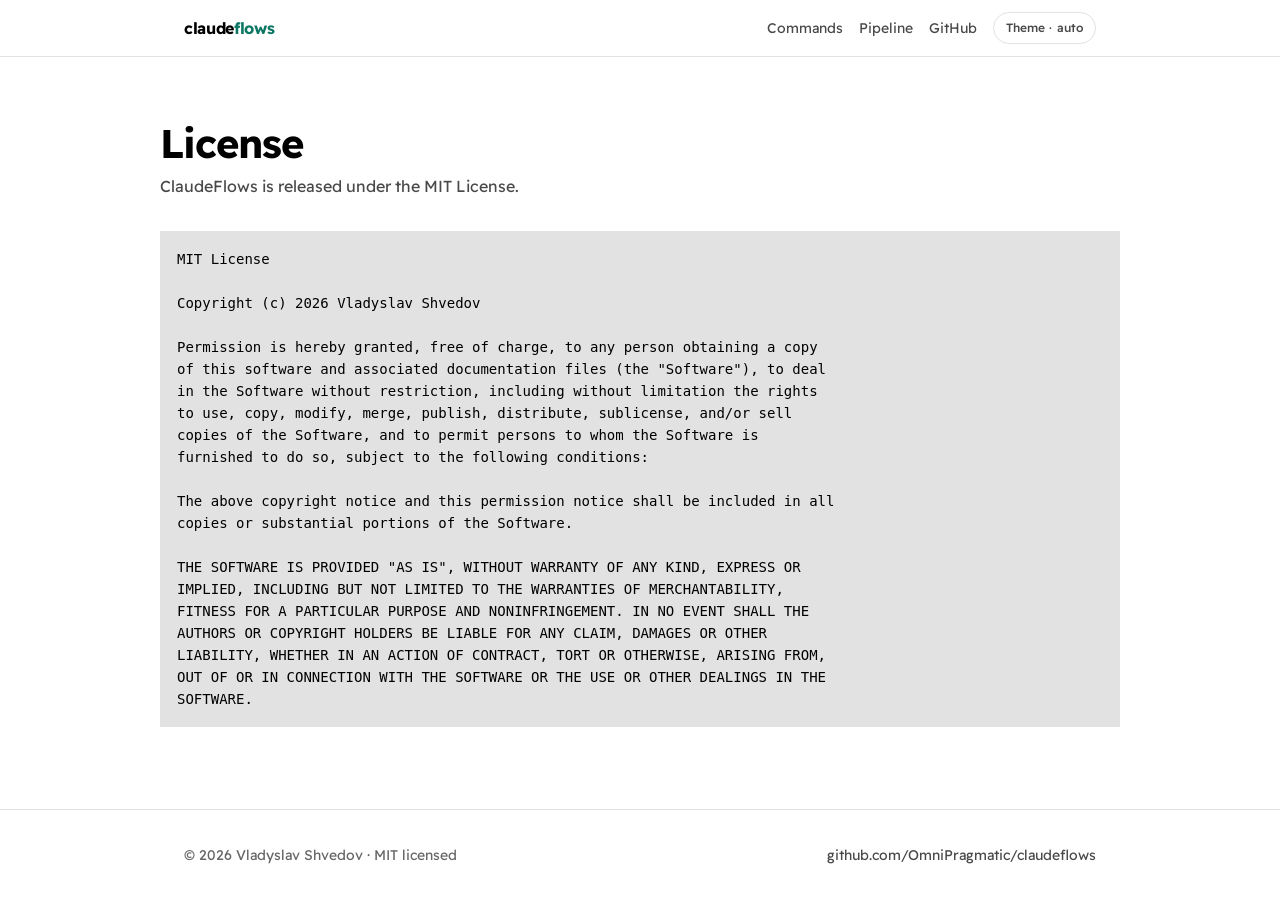
<file: license/index.html>
<!DOCTYPE html>
<html lang="en" data-theme="auto">
<head>
  <meta charset="UTF-8" />
  <meta name="viewport" content="width=device-width, initial-scale=1.0" />
  <meta name="color-scheme" content="light dark" />
  <title>License — ClaudeFlows</title>
  <meta name="description" content="ClaudeFlows is released under the MIT License." />

  <meta property="og:type" content="website" />
  <meta property="og:url" content="https://omnipragmatic.github.io/claudeflows/license/" />
  <meta property="og:title" content="ClaudeFlows — License" />
  <meta property="og:description" content="ClaudeFlows is released under the MIT License." />
  <meta property="og:image" content="https://omnipragmatic.github.io/claudeflows/og/og-image.png" />
  <meta property="og:image:width" content="1200" />
  <meta property="og:image:height" content="630" />
  <meta name="twitter:card" content="summary_large_image" />
  <meta name="twitter:image" content="https://omnipragmatic.github.io/claudeflows/og/twitter-card.png" />

  <link rel="preconnect" href="https://fonts.googleapis.com" />
  <link rel="preconnect" href="https://fonts.gstatic.com" crossorigin />
  <link href="https://fonts.googleapis.com/css2?family=Lexend:wght@400;500;600;700&display=swap" rel="stylesheet" />

  <link rel="stylesheet" href="../styles.css" />
  <style>
    .license-wrap { padding: 64px 0; }
    .license-wrap h1 {
      font-size: 40px;
      line-height: 44px;
      font-weight: 700;
      letter-spacing: -0.025em;
      margin: 0 0 8px;
    }
    .license-wrap .meta {
      color: var(--text-muted);
      margin: 0 0 32px;
    }
    .license-wrap pre {
      white-space: pre-wrap;
      word-wrap: break-word;
      line-height: 22px;
    }
    @media (max-width: 720px) {
      .license-wrap { padding: 48px 0; }
      .license-wrap h1 { font-size: 28px; line-height: 34px; letter-spacing: -0.02em; }
    }
  </style>
</head>
<body>

  <header class="topnav">
    <div class="container topnav-inner">
      <a class="brand-mark" href="../">claude<span>flows</span></a>
      <div class="topnav-right">
        <a href="../#commands">Commands</a>
        <a href="../#pipeline">Pipeline</a>
        <a href="https://github.com/OmniPragmatic/claudeflows" target="_blank" rel="noopener">GitHub</a>
        <button class="theme-toggle" id="themeToggle" type="button" aria-label="Toggle color theme">Theme</button>
      </div>
    </div>
  </header>

  <main>
    <div class="container license-wrap">
      <h1>License</h1>
      <p class="meta">ClaudeFlows is released under the MIT License.</p>
      <pre>MIT License

Copyright (c) 2026 Vladyslav Shvedov

Permission is hereby granted, free of charge, to any person obtaining a copy
of this software and associated documentation files (the "Software"), to deal
in the Software without restriction, including without limitation the rights
to use, copy, modify, merge, publish, distribute, sublicense, and/or sell
copies of the Software, and to permit persons to whom the Software is
furnished to do so, subject to the following conditions:

The above copyright notice and this permission notice shall be included in all
copies or substantial portions of the Software.

THE SOFTWARE IS PROVIDED "AS IS", WITHOUT WARRANTY OF ANY KIND, EXPRESS OR
IMPLIED, INCLUDING BUT NOT LIMITED TO THE WARRANTIES OF MERCHANTABILITY,
FITNESS FOR A PARTICULAR PURPOSE AND NONINFRINGEMENT. IN NO EVENT SHALL THE
AUTHORS OR COPYRIGHT HOLDERS BE LIABLE FOR ANY CLAIM, DAMAGES OR OTHER
LIABILITY, WHETHER IN AN ACTION OF CONTRACT, TORT OR OTHERWISE, ARISING FROM,
OUT OF OR IN CONNECTION WITH THE SOFTWARE OR THE USE OR OTHER DEALINGS IN THE
SOFTWARE.</pre>
    </div>
  </main>

  <footer>
    <div class="container footer-inner">
      <span>© 2026 Vladyslav Shvedov · MIT licensed</span>
      <span>
        <a href="https://github.com/OmniPragmatic/claudeflows" target="_blank" rel="noopener">github.com/OmniPragmatic/claudeflows</a>
      </span>
    </div>
  </footer>

  <script>
    (function () {
      const initial = localStorage.getItem('claudeflows:theme') || 'auto';
      document.documentElement.setAttribute('data-theme', initial);
      const btn = document.getElementById('themeToggle');
      function labelFor(mode) {
        return mode === 'auto' ? 'Theme · auto' : (mode === 'light' ? 'Theme · light' : 'Theme · dark');
      }
      btn.textContent = labelFor(initial);
      btn.addEventListener('click', () => {
        const cur = document.documentElement.getAttribute('data-theme') || 'auto';
        const next = cur === 'auto' ? 'light' : (cur === 'light' ? 'dark' : 'auto');
        document.documentElement.setAttribute('data-theme', next);
        localStorage.setItem('claudeflows:theme', next);
        btn.textContent = labelFor(next);
      });
    })();
  </script>

</body>
</html>
</file>
<file: styles.css>
/* knotpm design system — adapted for ClaudeFlows marketing site */

:root {
  /* Light tokens (default) */
  --bg: #ffffff;
  --surface: #e2e2e2;
  --surface-2: #e2e2e2;
  --border: #e2e2e2;
  --text: #000000;
  --text-muted: #494949;
  --text-subtle: #666666;
  --brand: #0c7864;
  --brand-strong: #004a3c;
  --link: #003fe2;
  --link-strong: #0a138a;
  --warn: #f86a1d;
  --danger: #db0000;
  --focus: #003fe2;

  --font-sans: "Lexend", ui-sans-serif, system-ui, -apple-system, "Segoe UI", Roboto, sans-serif;
  --font-mono: ui-monospace, "SF Mono", "JetBrains Mono", Menlo, monospace;

  --measure: 72ch;
}

@media (prefers-color-scheme: dark) {
  :root[data-theme="auto"] {
    --bg: #242424;
    --surface: #353535;
    --surface-2: #494949;
    --border: #494949;
    --text: #e2e2e2;
    --text-muted: #666666;
    --text-subtle: #494949;
    --brand: #6dcfc0;
    --brand-strong: #1aab90;
    --link: #27a3ff;
    --link-strong: #003fe2;
    --focus: #27a3ff;
  }
}

:root[data-theme="dark"] {
  --bg: #242424;
  --surface: #353535;
  --surface-2: #494949;
  --border: #494949;
  --text: #e2e2e2;
  --text-muted: #666666;
  --text-subtle: #494949;
  --brand: #6dcfc0;
  --brand-strong: #1aab90;
  --link: #27a3ff;
  --link-strong: #003fe2;
  --focus: #27a3ff;
}

* { box-sizing: border-box; }

html, body {
  margin: 0;
  padding: 0;
  background: var(--bg);
  color: var(--text);
  font-family: var(--font-sans);
  font-size: 16px;
  line-height: 26px;
  font-feature-settings: "ss01", "ss02";
  -webkit-font-smoothing: antialiased;
}

body {
  display: flex;
  flex-direction: column;
  min-height: 100vh;
}

a {
  color: var(--link);
  text-decoration: underline;
  text-underline-offset: 3px;
  text-decoration-thickness: 1px;
}
a:hover { color: var(--link-strong); }
a:focus-visible {
  outline: 2px solid var(--focus);
  outline-offset: 2px;
  border-radius: 2px;
}

/* Layout */

.container {
  width: 100%;
  max-width: 960px;
  margin: 0 auto;
  padding: 0 24px;
}

main { flex: 1; }

/* Top nav */

.topnav {
  border-bottom: 1px solid var(--border);
  background: var(--bg);
  position: sticky;
  top: 0;
  z-index: 10;
}
.topnav-inner {
  display: flex;
  align-items: center;
  justify-content: space-between;
  height: 56px;
}
.topnav .brand-mark {
  font-weight: 700;
  letter-spacing: -0.02em;
  color: var(--text);
  text-decoration: none;
}
.topnav .brand-mark span { color: var(--brand); }
.topnav-right { display: flex; align-items: center; gap: 16px; }
.topnav-right a { color: var(--text-muted); text-decoration: none; font-size: 14px; }
.topnav-right a:hover { color: var(--text); }

/* Theme toggle */

.theme-toggle {
  background: transparent;
  border: 1px solid var(--border);
  color: var(--text-muted);
  height: 32px;
  padding: 0 12px;
  border-radius: 999px;
  font: inherit;
  font-size: 12px;
  letter-spacing: 0.01em;
  font-weight: 500;
  cursor: pointer;
}
.theme-toggle:hover { color: var(--text); border-color: var(--text-subtle); }
.theme-toggle:focus-visible { outline: 2px solid var(--focus); outline-offset: 2px; }

/* Hero */

.hero {
  padding: 96px 0 64px;
  text-align: center;
}
.hero-logo {
  width: min(420px, 80%);
  height: auto;
  margin: 0 auto 16px;
  display: block;
}
.hero-wordmark {
  font-size: 32px;
  line-height: 36px;
  font-weight: 700;
  letter-spacing: -0.025em;
  color: var(--text);
  margin: 0 0 24px;
}
.hero-wordmark span { color: var(--brand); }
@media (max-width: 720px) {
  .hero-wordmark { font-size: 24px; line-height: 28px; }
}
.hero h1 {
  font-size: 56px;
  line-height: 60px;
  font-weight: 700;
  letter-spacing: -0.03em;
  margin: 0 0 16px;
}
.hero h1 span { color: var(--brand); }
.hero p.lede {
  font-size: 20px;
  line-height: 30px;
  color: var(--text-muted);
  max-width: 56ch;
  margin: 0 auto 40px;
}

/* Install block */

.install {
  display: flex;
  align-items: center;
  justify-content: center;
  gap: 12px;
  flex-wrap: wrap;
}
.install-code {
  background: var(--surface);
  border: 1px solid var(--border);
  border-radius: 8px;
  padding: 12px 16px;
  font-family: var(--font-mono);
  font-size: 14px;
  color: var(--text);
  user-select: all;
}
.copy-btn {
  background: var(--brand);
  color: var(--bg);
  border: none;
  height: 44px;
  padding: 0 20px;
  border-radius: 8px;
  font: inherit;
  font-weight: 600;
  font-size: 14px;
  cursor: pointer;
  transition: background-color 120ms linear;
}
.copy-btn:hover { background: var(--brand-strong); }
.copy-btn:focus-visible { outline: 2px solid var(--focus); outline-offset: 2px; }
.install-note {
  font-size: 14px;
  color: var(--text-subtle);
  margin-top: 16px;
}

/* Sections */

section {
  padding: 64px 0;
  border-top: 1px solid var(--border);
}
section.no-rule { border-top: none; }

section h2 {
  font-size: 28px;
  line-height: 34px;
  font-weight: 600;
  letter-spacing: -0.02em;
  margin: 0 0 8px;
}
section .section-lede {
  color: var(--text-muted);
  font-size: 16px;
  margin: 0 0 32px;
  max-width: 64ch;
}

/* Concept blocks (Elephant / Goldfish) */

.concepts {
  display: grid;
  grid-template-columns: 1fr 1fr;
  gap: 16px;
  margin-top: 24px;
}
.concept {
  background: var(--surface);
  border: 1px solid var(--border);
  border-radius: 8px;
  padding: 20px;
}
.concept h3 {
  font-size: 20px;
  line-height: 28px;
  font-weight: 600;
  letter-spacing: -0.015em;
  margin: 0 0 8px;
}
.concept h3 .tag {
  display: inline-block;
  font-size: 12px;
  font-weight: 500;
  letter-spacing: 0.01em;
  color: var(--bg);
  background: var(--brand);
  padding: 2px 8px;
  border-radius: 999px;
  vertical-align: middle;
  margin-left: 8px;
}
.concept p { margin: 0; color: var(--text-muted); font-size: 15px; line-height: 24px; }

@media (max-width: 720px) {
  .concepts { grid-template-columns: 1fr; }
}

/* Pipeline diagram */

.diagram {
  background: var(--surface);
  border: 1px solid var(--border);
  border-radius: 8px;
  padding: 24px;
  overflow-x: auto;
}
.diagram .mermaid {
  display: flex;
  justify-content: center;
}

/* Command grid */

.commands {
  display: grid;
  grid-template-columns: 1fr;
  gap: 16px;
  margin-top: 32px;
}

.command {
  background: var(--surface);
  border: 1px solid var(--border);
  border-radius: 8px;
  padding: 28px;
}
.command-head {
  display: flex;
  align-items: baseline;
  gap: 16px;
  flex-wrap: wrap;
  margin-bottom: 8px;
}
.command-head h3 {
  font-family: var(--font-mono);
  font-size: 18px;
  line-height: 26px;
  font-weight: 600;
  letter-spacing: 0;
  margin: 0;
  color: var(--brand);
}
.command-head .tagline {
  font-size: 14px;
  color: var(--text-subtle);
}
.command p {
  margin: 0 0 20px;
  color: var(--text);
  font-size: 16px;
  line-height: 26px;
  max-width: 64ch;
}
.command .mermaid {
  display: flex;
  justify-content: center;
  background: var(--bg);
  border: 1px solid var(--border);
  border-radius: 8px;
  padding: 16px;
  overflow-x: auto;
}

/* Usage */

.usage-grid {
  display: grid;
  grid-template-columns: 1fr 1fr;
  gap: 12px;
  margin-top: 16px;
}
.usage-item {
  background: var(--surface);
  border: 1px solid var(--border);
  border-radius: 8px;
  padding: 16px;
}
.usage-item .when {
  font-size: 13px;
  color: var(--text-muted);
  margin-bottom: 6px;
}
.usage-item code {
  font-family: var(--font-mono);
  font-size: 14px;
  color: var(--text);
}
@media (max-width: 720px) {
  .usage-grid { grid-template-columns: 1fr; }
}

/* Code blocks (general) */

code, pre {
  font-family: var(--font-mono);
  font-size: 14px;
}
pre {
  background: var(--surface);
  border: 1px solid var(--border);
  border-radius: 0;
  padding: 16px;
  overflow-x: auto;
  margin: 0;
}

/* Footer */

footer {
  border-top: 1px solid var(--border);
  padding: 32px 0;
  font-size: 14px;
  color: var(--text-subtle);
}
footer .footer-inner {
  display: flex;
  justify-content: space-between;
  align-items: center;
  flex-wrap: wrap;
  gap: 12px;
}
footer a { color: var(--text-muted); text-decoration: none; }
footer a:hover { color: var(--text); text-decoration: underline; }

/* Mobile */

@media (max-width: 720px) {
  .hero { padding: 64px 0 48px; }
  .hero h1 { font-size: 40px; line-height: 44px; letter-spacing: -0.025em; }
  .hero p.lede { font-size: 17px; line-height: 26px; }
  section { padding: 48px 0; }
  section h2 { font-size: 24px; line-height: 30px; }
  .install-code { font-size: 12px; padding: 10px 12px; }
}
</file>
